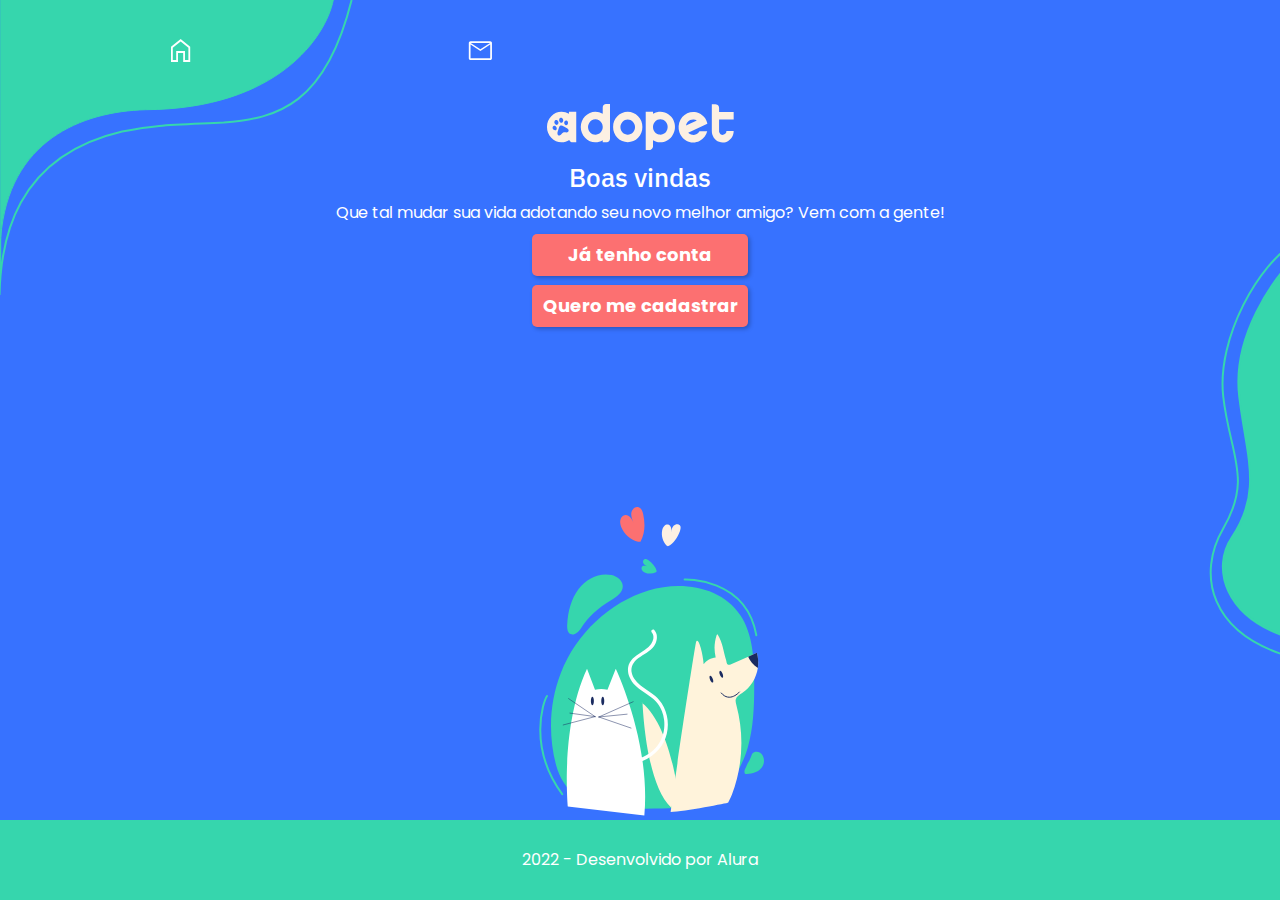
<file: index.html>
<!DOCTYPE html>
<html lang="pt">

<head>
    <meta charset="UTF-8">
    <meta http-equiv="X-UA-Compatible" content="IE=edge">
    <meta name="viewport" content="width=device-width, initial-scale=1.0">
    <title>Bem vindo</title>
    <link rel="icon" type="image/png" sizes="16x16"  href="./img/favicon.png">
    <meta name="msapplication-TileColor" content="#ffffff">
    <meta name="theme-color" content="#ffffff">
    <link rel="stylesheet" href="./styles/reset.css">
    <link rel="preconnect" href="https://fonts.googleapis.com">
    <link rel="preconnect" href="https://fonts.gstatic.com" crossorigin>
    <link
        href="https://fonts.googleapis.com/css2?family=IBM+Plex+Sans:wght@500&family=Poppins:wght@400;600&display=swap"
        rel="stylesheet">
    <link rel="stylesheet" href="./styles/style.css">
    <link rel="stylesheet" href="./styles/inicial.css">
</head>

<body class="bg-azul">
    <header class="header">
        <div class="container">
            <ul class="list-menu">
                <li class="list-menu__item">
                    <a href="/"><img src="./img/Casa.svg" alt="Página inicial"></a>
                </li>
                <li class="list-menu__item">
                    <a href="/mensagem.html"><img src="./img/Mensagens.svg" alt="Caixa de mensagens"></a>
                </li>
            </ul>
            <div class="user">
                <a href="#"><img src="./img/Usuário.svg" alt="Icone de home"></a>
            </div>
        </div>
    </header>
    <main class="conteudo">
        <img src="./img/Logo.svg" alt="Logo da adopet">
        <h1 class="conteudo__titulo">Boas vindas</h1>
        <p class="conteudo__texto">Que tal mudar sua vida adotando seu novo melhor amigo? Vem com a gente!</p>
        <a href="/login.html" class="botao">Já tenho conta</a>
        <a href="/cadastro.html" class="botao">Quero me cadastrar</a>
    </main>
    <footer class="footer">
        <p class="footer__text">2022 - Desenvolvido por Alura</p>
    </footer>
</body>

</html>
</file>
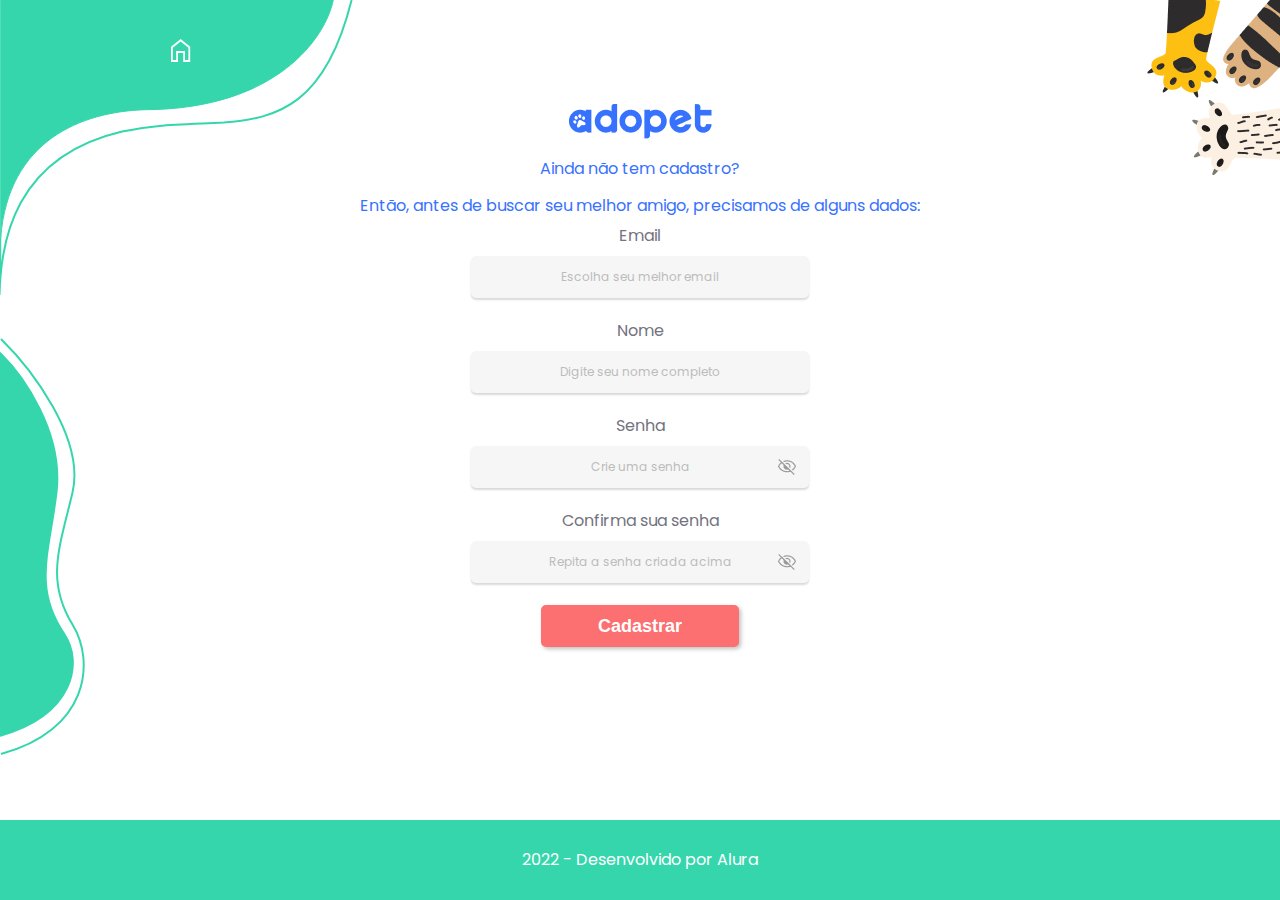
<file: cadastro.html>
<!DOCTYPE html>
<html lang="pt">

<head>
    <meta charset="UTF-8">
    <meta http-equiv="X-UA-Compatible" content="IE=edge">
    <meta name="viewport" content="width=device-width, initial-scale=1.0">
    <title>Cadastro</title>
    <link rel="icon" type="image/png" sizes="16x16" href="./img/favicon.png">
    <meta name="msapplication-TileColor" content="#ffffff">
    <meta name="theme-color" content="#ffffff">
    <link rel="stylesheet" href="./styles/reset.css">
    <link rel="preconnect" href="https://fonts.googleapis.com">
    <link rel="preconnect" href="https://fonts.gstatic.com" crossorigin>
    <link
        href="https://fonts.googleapis.com/css2?family=IBM+Plex+Sans:wght@500&family=Poppins:wght@400;600&display=swap"
        rel="stylesheet">
    <link rel="stylesheet" href="./styles/style.css">
    <link rel="stylesheet" href="./styles/cadastro.css">
</head>

<body>
    <header class="header">
        <div class="container">
            <ul class="list-menu">
                <li class="list-menu__item">
                    <a href="/"><img src="./img/Casa.svg" alt="Página inicial"></a>
                </li>
                <li class="list-menu__item">
                    <a href="/mensagem.html"><img src="./img/Mensagens.svg" alt="Caixa de mensagens"></a>
                </li>
            </ul>
            <div class="user">
                <a href="#"><img src="./img/Usuário.svg" alt="Icone de home"></a>
            </div>
        </div>
    </header>
    <main class="cadastro">
        <img class="cadastro_img" src="./img/LogoAzul.png" alt="Logo da adopet">
        <p class="cadastro__texto">Ainda não tem cadastro?</p>
        <p class="cadastro__texto">Então, antes de buscar seu melhor amigo, precisamos de alguns dados:</p>
        <form class="form-cadastro">
            <div class="form-group">
                <label for="email">Email</label>
                <input id="email" type="text" placeholder="Escolha seu melhor email">
            </div>
            <div class="form-group">
                <label for="nome">Nome</label>
                <input id="nome" type="text" placeholder="Digite seu nome completo">
            </div>
            <div class="form-group">
                <label for="senha">Senha</label>
                <input id="senha" class="password" type="password" placeholder="Crie uma senha">
            </div>
            <div class="form-group">
                <label for="confirma-senha">Confirma sua senha</label>
                <input id="confirma-senha" class="password" type="password" placeholder="Repita a senha criada acima">
            </div>
            <button class="botao">Cadastrar</button>
        </form>
    </main>
    <footer class="footer">
        <p class="footer__text">2022 - Desenvolvido por Alura</p>
    </footer>
</body>

</html>
</file>
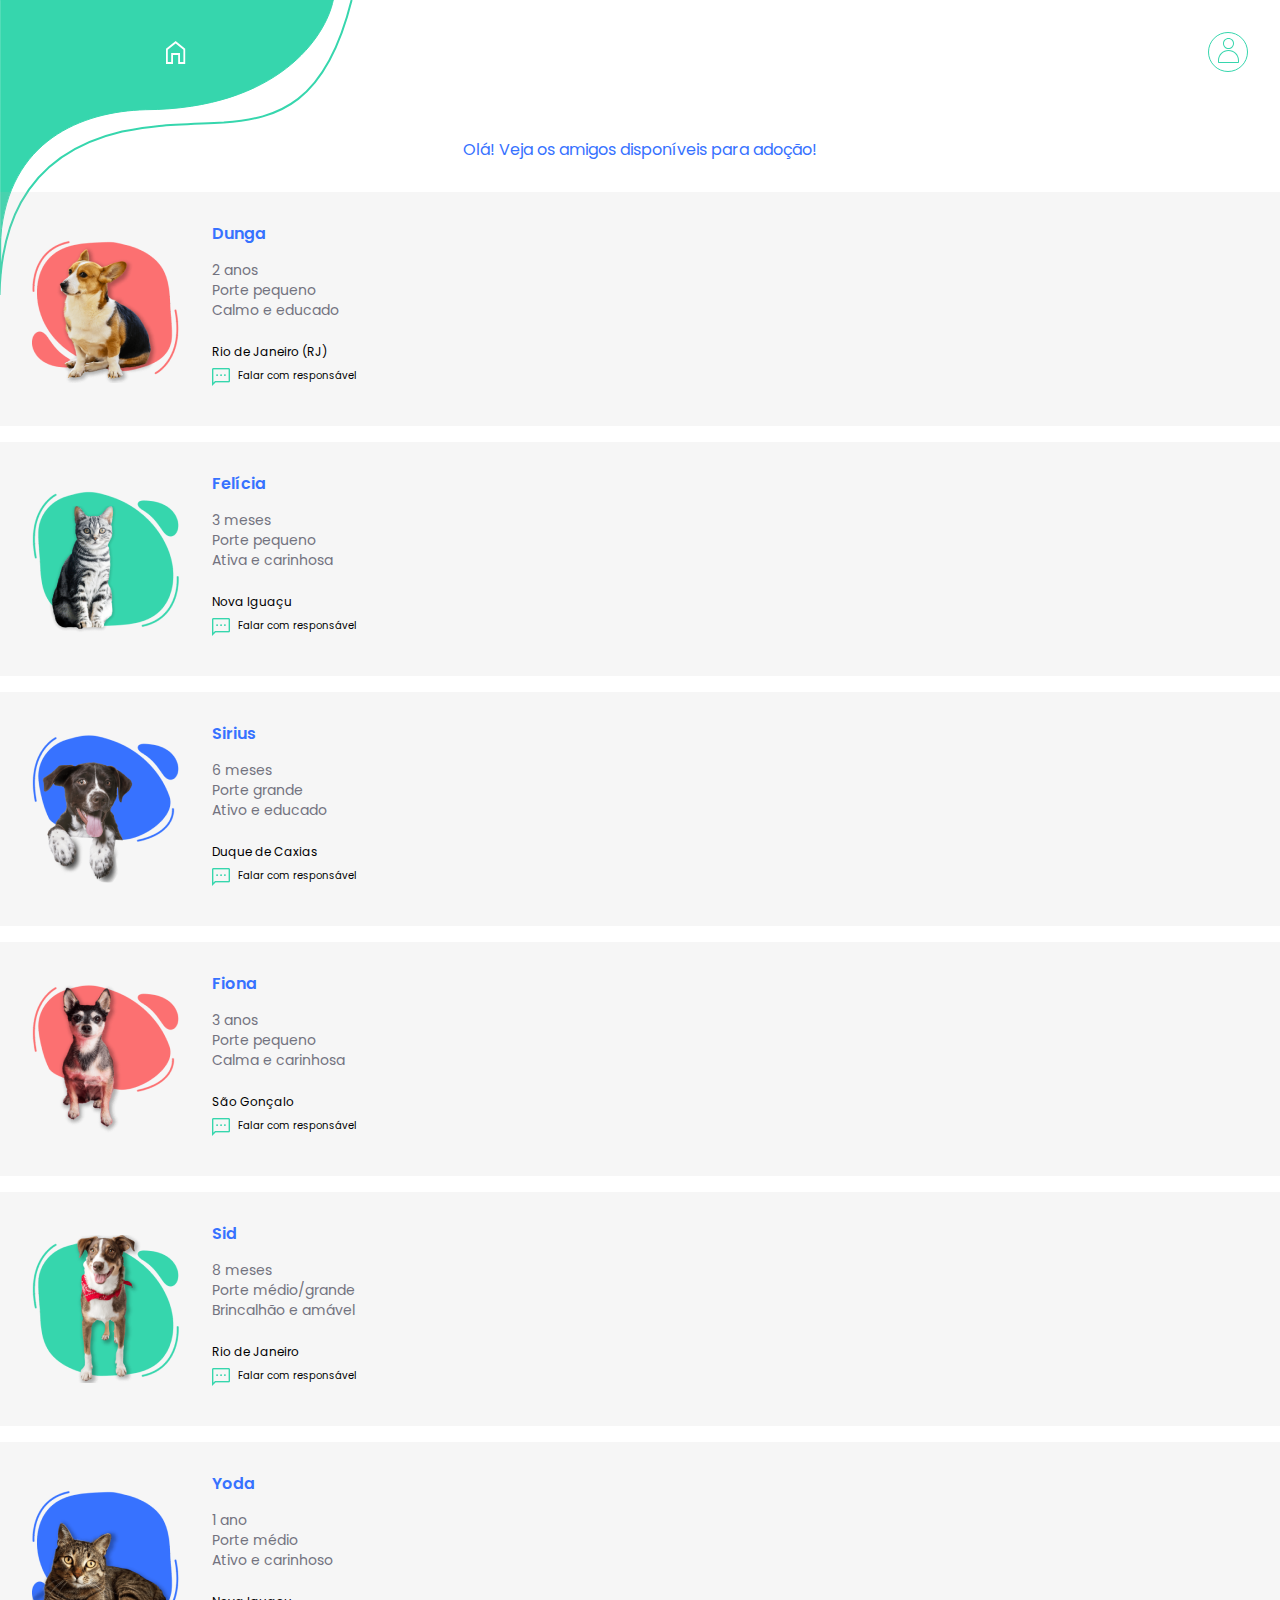
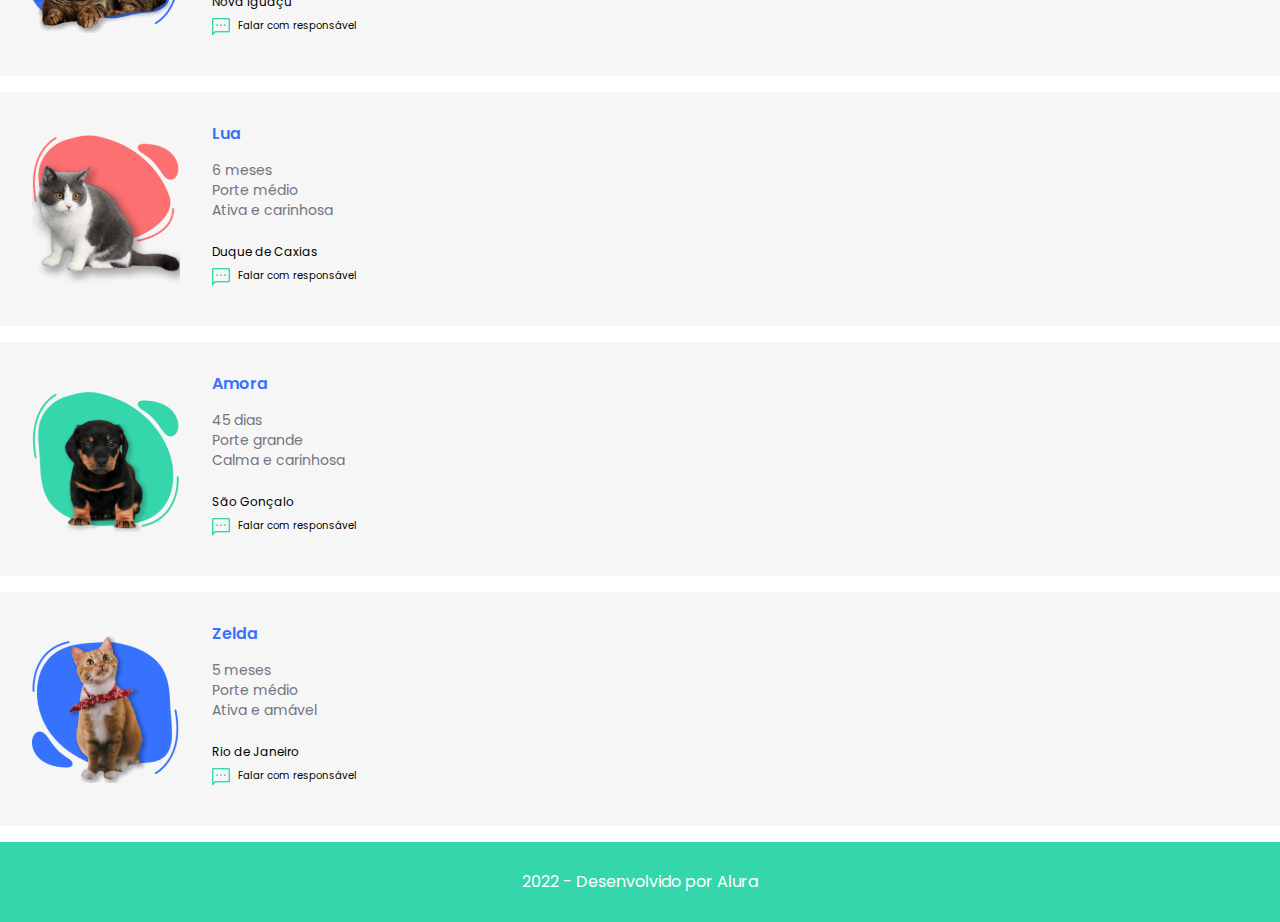
<file: home.html>
<!DOCTYPE html>
<html lang="pt">

<head>
    <meta charset="UTF-8">
    <meta http-equiv="X-UA-Compatible" content="IE=edge">
    <meta name="viewport" content="width=device-width, initial-scale=1.0">
    <title>Home</title>
    <link rel="icon" type="image/png" sizes="16x16" href="./img/favicon.png">
    <meta name="msapplication-TileColor" content="#ffffff">
    <meta name="theme-color" content="#ffffff">
    <link rel="stylesheet" href="./styles/reset.css">
    <link rel="preconnect" href="https://fonts.googleapis.com">
    <link rel="preconnect" href="https://fonts.gstatic.com" crossorigin>
    <link
        href="https://fonts.googleapis.com/css2?family=IBM+Plex+Sans:wght@500&family=Poppins:wght@400;600&display=swap"
        rel="stylesheet">
    <link rel="stylesheet" href="./styles/style.css">
    <link rel="stylesheet" href="./styles/home.css">
</head>

<body>
    <header class="header">
        <div class="container">
            <ul class="list-menu">
                <li class="list-menu__item">
                    <a href="/"><img src="./img/Casa.svg" alt="Página inicial"></a>
                </li>
                <li class="list-menu__item">
                    <a href="/mensagem.html"><img src="./img/Mensagens.svg" alt="Caixa de mensagens"></a>
                </li>
            </ul>
            <div class="user">
                <a href="#"><img src="./img/Usuário.svg" alt="Icone de usuario"></a>
            </div>
        </div>
    </header>
    <main class="home">
        <p class="home__texto">Olá! Veja os amigos disponíveis para adoção!</p>
        <lu class="lista-animais">
            <li class="lista-animais__item">
                <img class="lista-animais__imagem" src="./img/animais/Imagem-Dunga.png" alt="Foto do Dunga">
                <div class="lista-animais__informacoes">
                    <p class="informacoes__nome">Dunga</p>
                    <p class="informacoes__idade">2 anos</p>
                    <p class="informacoes__porte">Porte pequeno</p>   
                    <p class="informacoes__caracteristicas">Calmo e educado</p> 
                    <p class="informacoes__cidade-estado">Rio de Janeiro (RJ)</p> 
                    <div class="informacoes__responsavel">
                        <img class="responsavel__imagem" src="./img/ícone-mensagem.png" alt="">
                        <p class="responsavel__texto">Falar com responsável</p>
                    </div> 
                </div>
            </li>
            <li class="lista-animais__item">
                <img class="lista-animais__imagem" src="./img/animais/Imagem-Felícia.png" alt="Foto do Dunga">
                <div class="lista-animais__informacoes">
                    <p class="informacoes__nome">Felícia</p>
                    <p class="informacoes__idade">3 meses</p>
                    <p class="informacoes__porte">Porte pequeno</p>   
                    <p class="informacoes__caracteristicas">Ativa e carinhosa</p> 
                    <p class="informacoes__cidade-estado">Nova Iguaçu</p> 
                    <div class="informacoes__responsavel">
                        <img class="responsavel__imagem" src="./img/ícone-mensagem.png" alt="">
                        <p class="responsavel__texto">Falar com responsável</p>
                    </div> 
                </div>
            </li>
            <li class="lista-animais__item">
                <img class="lista-animais__imagem" src="./img/animais/Imagem-sirius.png" alt="Foto do Dunga">
                <div class="lista-animais__informacoes">
                    <p class="informacoes__nome">Sirius</p>
                    <p class="informacoes__idade">6 meses</p>
                    <p class="informacoes__porte">Porte grande</p>   
                    <p class="informacoes__caracteristicas">Ativo e educado</p> 
                    <p class="informacoes__cidade-estado">Duque de Caxias</p> 
                    <div class="informacoes__responsavel">
                        <img class="responsavel__imagem" src="./img/ícone-mensagem.png" alt="">
                        <p class="responsavel__texto">Falar com responsável</p>
                    </div> 
                </div>
            </li>
            <li class="lista-animais__item">
                <img class="lista-animais__imagem" src="./img/animais/Imagem-Fiona.png" alt="Foto do Dunga">
                <div class="lista-animais__informacoes">
                    <p class="informacoes__nome">Fiona</p>
                    <p class="informacoes__idade">3 anos</p>
                    <p class="informacoes__porte">Porte pequeno</p>   
                    <p class="informacoes__caracteristicas">Calma e carinhosa</p> 
                    <p class="informacoes__cidade-estado">São Gonçalo </p> 
                    <div class="informacoes__responsavel">
                        <img class="responsavel__imagem" src="./img/ícone-mensagem.png" alt="">
                        <p class="responsavel__texto">Falar com responsável</p>
                    </div> 
                </div>
            </li>
            <li class="lista-animais__item">
                <img class="lista-animais__imagem" src="./img/animais/Imagem-Sid.png" alt="Foto do Dunga">
                <div class="lista-animais__informacoes">
                    <p class="informacoes__nome">Sid</p>
                    <p class="informacoes__idade">8 meses</p>
                    <p class="informacoes__porte">Porte médio/grande</p>   
                    <p class="informacoes__caracteristicas">Brincalhão e amável</p> 
                    <p class="informacoes__cidade-estado">Rio de Janeiro</p> 
                    <div class="informacoes__responsavel">
                        <img class="responsavel__imagem" src="./img/ícone-mensagem.png" alt="">
                        <p class="responsavel__texto">Falar com responsável</p>
                    </div> 
                </div>
            </li>
            <li class="lista-animais__item">
                <img class="lista-animais__imagem" src="./img/animais/Imagem-Yoda.png" alt="Foto do Dunga">
                <div class="lista-animais__informacoes">
                    <p class="informacoes__nome">Yoda</p>
                    <p class="informacoes__idade">1 ano</p>
                    <p class="informacoes__porte">Porte médio</p>   
                    <p class="informacoes__caracteristicas">Ativo e carinhoso</p> 
                    <p class="informacoes__cidade-estado">Nova Iguaçu  </p> 
                    <div class="informacoes__responsavel">
                        <img class="responsavel__imagem" src="./img/ícone-mensagem.png" alt="">
                        <p class="responsavel__texto">Falar com responsável</p>
                    </div> 
                </div>
            </li>
            <li class="lista-animais__item">
                <img class="lista-animais__imagem" src="./img/animais/Imagem-Lua.png" alt="Foto do Dunga">
                <div class="lista-animais__informacoes">
                    <p class="informacoes__nome">Lua</p>
                    <p class="informacoes__idade">6 meses</p>
                    <p class="informacoes__porte">Porte médio</p>   
                    <p class="informacoes__caracteristicas">Ativa e carinhosa</p> 
                    <p class="informacoes__cidade-estado">Duque de Caxias </p> 
                    <div class="informacoes__responsavel">
                        <img class="responsavel__imagem" src="./img/ícone-mensagem.png" alt="">
                        <p class="responsavel__texto">Falar com responsável</p>
                    </div> 
                </div>
            </li>
            <li class="lista-animais__item">
                <img class="lista-animais__imagem" src="./img/animais/Imagem-Amora.png" alt="Foto do Dunga">
                <div class="lista-animais__informacoes">
                    <p class="informacoes__nome">Amora</p>
                    <p class="informacoes__idade">45 dias</p>
                    <p class="informacoes__porte">Porte grande</p>   
                    <p class="informacoes__caracteristicas">Calma e carinhosa</p> 
                    <p class="informacoes__cidade-estado">São Gonçalo</p> 
                    <div class="informacoes__responsavel">
                        <img class="responsavel__imagem" src="./img/ícone-mensagem.png" alt="">
                        <p class="responsavel__texto">Falar com responsável</p>
                    </div> 
                </div>
            </li>
            <li class="lista-animais__item">
                <img class="lista-animais__imagem" src="./img/animais/Imagem-Zelda.png" alt="Foto do Dunga">
                <div class="lista-animais__informacoes">
                    <p class="informacoes__nome">Zelda</p>
                    <p class="informacoes__idade">5 meses</p>
                    <p class="informacoes__porte">Porte médio</p>   
                    <p class="informacoes__caracteristicas">Ativa e amável</p> 
                    <p class="informacoes__cidade-estado">Rio de Janeiro </p> 
                    <div class="informacoes__responsavel">
                        <img class="responsavel__imagem" src="./img/ícone-mensagem.png" alt="">
                        <p class="responsavel__texto">Falar com responsável</p>
                    </div> 
                </div>
            </li>
        </lu>
    </main>
    <footer class="footer">
        <p class="footer__text">2022 - Desenvolvido por Alura</p>
    </footer>
</body>

</html>
</file>
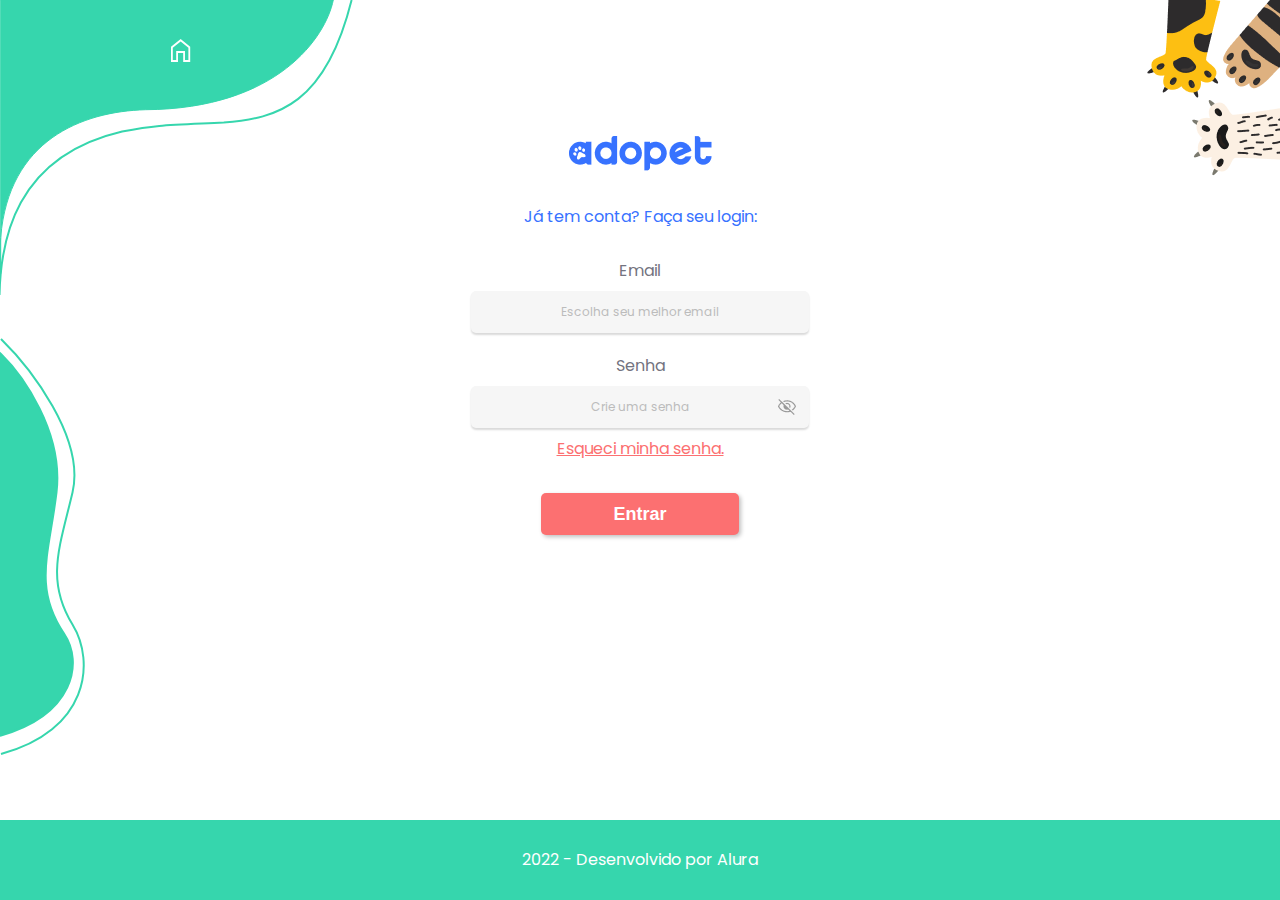
<file: login.html>
<!DOCTYPE html>
<html lang="pt">

<head>
    <meta charset="UTF-8">
    <meta http-equiv="X-UA-Compatible" content="IE=edge">
    <meta name="viewport" content="width=device-width, initial-scale=1.0">
    <title>Login</title>
    <link rel="icon" type="image/png" sizes="16x16" href="./img/favicon.png">
    <meta name="msapplication-TileColor" content="#ffffff">
    <meta name="theme-color" content="#ffffff">
    <link rel="stylesheet" href="./styles/reset.css">
    <link rel="preconnect" href="https://fonts.googleapis.com">
    <link rel="preconnect" href="https://fonts.gstatic.com" crossorigin>
    <link
        href="https://fonts.googleapis.com/css2?family=IBM+Plex+Sans:wght@500&family=Poppins:wght@400;600&display=swap"
        rel="stylesheet">
    <link rel="stylesheet" href="./styles/style.css">
    <link rel="stylesheet" href="./styles/login.css">
</head>

<body>
    <header class="header">
        <div class="container">
            <ul class="list-menu">
                <li class="list-menu__item">
                    <a href="/"><img src="./img/Casa.svg" alt="Página inicial"></a>
                </li>
                <li class="list-menu__item">
                    <a href="/mensagem.html"><img src="./img/Mensagens.svg" alt="Caixa de mensagens"></a>
                </li>
            </ul>
            <div class="user">
                <a href="#"><img src="./img/Usuário.svg" alt="Icone de home"></a>
            </div>
        </div>
    </header>
    <main class="login">
        <img class="login_img" src="./img/LogoAzul.png" alt="Logo da adopet">
        <p class="login__texto">Já tem conta? Faça seu login:</p>
        <form class="form-login">
            <div class="form-group">
                <label for="email">Email</label>
                <input id="email" type="text" placeholder="Escolha seu melhor email">
            </div>
            <div class="form-group">
                <label for="senha">Senha</label>
                <input id="senha" class="password" type="password" placeholder="Crie uma senha">
            </div>
            <a class="esqueci-senha" href="">Esqueci minha senha.</a>
            <button class="botao">Entrar</button>
        </form>
    </main>
    <footer class="footer">
        <p class="footer__text">2022 - Desenvolvido por Alura</p>
    </footer>
</body>

</html>
</file>
<file: styles/style.css>
@import url('./header.css');
@import url('./footer.css');
@import url('https://fonts.googleapis.com/css2?family=Inter:wght@400;700&family=Josefin+Sans:wght@400;700&family=Poppins:wght@400;500;600&display=swap');

:root {
    --azul: #3772FF;
    --verde: #36D6AD;
    --coral: #FC7071;
    --creme: #FCF0E3;
    --cinza-escuro: #737380;
    --cinza-medio: #BCBCBC;
    --cinza-claro: #F6F6F6;
    --branco: #FFFFFF;
    --fonte-principal: 'Poppins', sans-serif;
    --fonte-secundaria: 'IBM Plex Sans', sans-serif;
}

body{
    text-align: center;
    display: flex;
    flex-direction: column;
}
.bg-azul{
    background-color: var(--azul);
}

.conteudo {
    text-align: center;
    width: 70%;
    margin: 0 auto;
    flex-grow: 1;
}

.conteudo__titulo {
    color: var(--branco);
    font-family: var(--fonte-secundaria);
    font-size: 26px;
    font-weight: 500;
    line-height: 48px;
    letter-spacing: 0px;
    text-align: center;
}

.conteudo__texto {
    color: var(--branco);
    font-size: 16px;
    font-weight: 400;
    line-height: 24px;
    letter-spacing: 0px;
    text-align: center;
}

.botao {
    font-size: 18px;
    font-weight: 700;
    color:var(--branco);
    line-height: 24px;
    text-decoration: none;
    letter-spacing: 0px;
    display: block;
    background-color: var(--coral);
    padding: 0.5em;
    width: 11em;
    margin: 0.5em auto;
    border-radius: 5px;
    box-shadow: 2px 2px 4px 0px #00000040;
    border: none;
}
</file>
<file: styles/inicial.css>
body {
    font-family: var(--fonte-principal);
    background-image: url('../img/FormaTopo.svg'), url('../img/FormaMeioDir.svg'), url('../img/Ilustração1.svg');
    background-repeat: no-repeat;
    background-position: left top, right center, bottom 5em  center;
    min-height: 100vh;
}
</file>
<file: styles/cadastro.css>
body {
    font-family: var(--fonte-principal);
    background-image: 
    url('../img/Patas.png'),
    url('../img/FormaTopo.svg'), 
    url('../img/FormaMeioEsq.svg');
    background-repeat: no-repeat;
    background-position: top right, left top, left 70% ;
    min-height: 100vh;
}
.cadastro{
    text-align: center;
    width: 85%;
    margin: 0 auto;
    flex-grow: 1;
}
.cadastro__texto{
    color: var(--azul);
    font-family: var(--fonte-principal);
    font-size: 16px;
    font-weight: 400;
    line-height: 21px;
    letter-spacing: 0px;
    text-align: center;
    margin-top: 1em;
}
.form-group{

}

label{
    display: block;
    width: 312px;
    margin: 0.5em auto;
    font-family: Poppins;
    font-size: 16px;
    font-weight: 400;
    line-height: 24px;
    letter-spacing: 0px;
    text-align: center;
    color: var(--cinza-escuro);
}
input{
    width: 312px;
    padding: 1em;
    text-align: center;
    border-radius: 5px;
    background-color: var(--cinza-claro);
    border: none;
    box-shadow: 0px 2px 2px 0px #00000026;
    margin-bottom: 1em;
}
input::placeholder{
    color: var(--cinza-medio);
    font-family: Poppins;
    font-size: 12px;
    font-weight: 400;
    line-height: 16px;
    letter-spacing: 0px;
    text-align: center;
}
.password::placeholder{
    background-image: url(../img/olho.png);
    background-repeat: no-repeat;
    background-position: 100%;
}
</file>
<file: styles/home.css>
body {
    font-family: var(--fonte-principal);
    background-image: 
    url('../img/FormaTopo.svg');
    background-repeat: no-repeat;
    background-position: left top;
    min-height: 100vh;
}
.user a {
    display: block;
}
.home{
    text-align: center;
    width: 100%;
    margin: 0 auto;
    flex-grow: 1;
}
.home__texto{
    color: var(--azul);
    font-family: var(--fonte-principal);
    font-size: 16px;
    font-weight: 400;
    line-height: 21px;
    letter-spacing: 0px;
    text-align: center;
    margin: 2em auto;
    width: 60%;
}
.lista-animais{
    list-style-type: none;
}

.lista-animais__item{
    display: flex;
    /* background-color: var(--cinza-claro); */
    background-color: #bcbcbc21;
    margin-bottom: 1em;
    padding: 1em 1em;
}
.lista-animais__imagem{
    margin: auto 1em;
    height: max-content;
}
.lista-animais__informacoes{
    margin: 1em;
}

.informacoes__nome{
    color: var(--azul);
    font-family: var(--fonte-principal);
    font-size: 16px;
    font-weight: 600;
    line-height: 20px;
    letter-spacing: 0px;
    text-align: left;
    margin-bottom: 1em;

}
.informacoes__idade,
.informacoes__porte,
.informacoes__caracteristicas
{
    color: var(--cinza-escuro);
    font-family: var(--fonte-principal);
    font-size: 14px;
    font-weight: 400;
    line-height: 20px;
    letter-spacing: 0px;
    text-align: left;
}
.informacoes__cidade-estado{
    font-family: var(--fonte-principal);
    font-size: 12px;
    font-weight: 400;
    line-height: 16px;
    letter-spacing: 0px;
    text-align: left;
    margin-top: 2em;
}

.informacoes__responsavel{
    display: flex;
    margin: .5em 0;
}

.responsavel__imagem{
    margin-right: .5em;
}
.responsavel__texto{
    font-family: var(--fonte-principal);
    font-size: 10px;
    font-weight: 400;
    line-height: 16px;
    letter-spacing: 0px;
    text-align: left;
}
</file>
<file: styles/login.css>
body {
    font-family: var(--fonte-principal);
    background-image: 
    url('../img/Patas.png'),
    url('../img/FormaTopo.svg'), 
    url('../img/FormaMeioEsq.svg');
    background-repeat: no-repeat;
    background-position: top right, left top, left 70% ;
    min-height: 100vh;
}
.login{
    text-align: center;
    width: 85%;
    margin: 0 auto;
    flex-grow: 1;
}
.login__texto{
    color: var(--azul);
    font-family: var(--fonte-principal);
    font-size: 16px;
    font-weight: 400;
    line-height: 21px;
    letter-spacing: 0px;
    text-align: center;
    margin-top: 2em;
    margin-bottom: 2em;
}
.form-group{

}

label{
    display: block;
    width: 312px;
    margin: 0.5em auto;
    font-family: Poppins;
    font-size: 16px;
    font-weight: 400;
    line-height: 24px;
    letter-spacing: 0px;
    text-align: center;
    color: var(--cinza-escuro);
}
input{
    width: 312px;
    padding: 1em;
    text-align: center;
    border-radius: 5px;
    background-color: var(--cinza-claro);
    border: none;
    box-shadow: 0px 2px 2px 0px #00000026;
    margin-bottom: 1em;
}
input::placeholder{
    color: var(--cinza-medio);
    font-family: Poppins;
    font-size: 12px;
    font-weight: 400;
    line-height: 16px;
    letter-spacing: 0px;
    text-align: center;
}
.password::placeholder{
    background-image: url(../img/olho.png);
    background-repeat: no-repeat;
    background-position: 100%;
}
.login_img{
    margin-top: 2em;
}
.esqueci-senha{
    color: var(--coral);
    margin-bottom: 1em;
}
.botao{
    margin-top: 2em;
}
</file>
